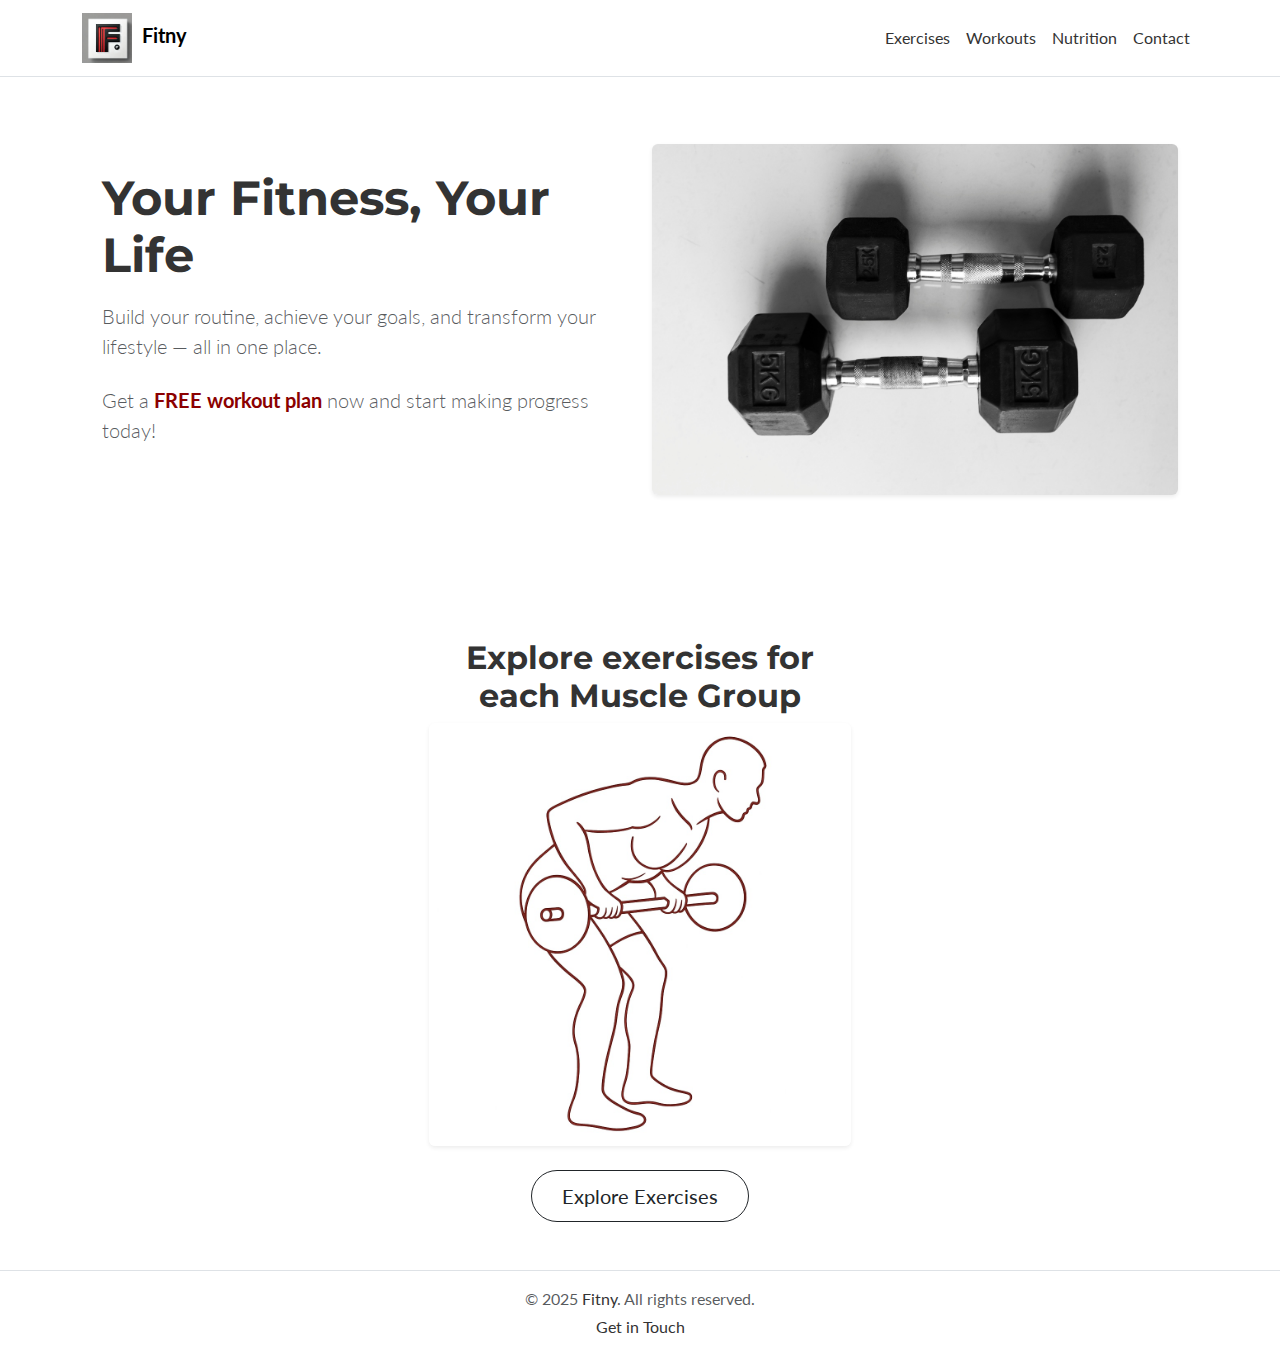
<file: index.html>
<!DOCTYPE html>
<html lang="en">

<head>
    <meta charset="UTF-8" />
    <meta name="viewport" content="width=device-width, initial-scale=1.0" />
    <title>Fitny | Your Fitness Guide</title>

    <link href="https://cdn.jsdelivr.net/npm/bootstrap@5.3.0/dist/css/bootstrap.min.css" rel="stylesheet" />
    <link rel="stylesheet" href="styles.css" />
    <link rel="icon" type="image/x-icon" href="images/black-red-favicon.webp" />
    <link href="https://fonts.googleapis.com/css2?family=Montserrat:wght@400;700&family=Lato&display=swap"
        rel="stylesheet">
</head>

<body class="d-flex flex-column min-vh-100">
    <header>
        <nav class="navbar navbar-expand-lg navbar-light bg-white border-bottom fixed-top">
            <div class="container">
                <a class="navbar-brand fw-bold" href="index.html"><img title="logo" class="logo-pic" alt="Fitny F logo" src="images/black-red-favicon.webp">Fitny</a>
                <button class="navbar-toggler" type="button" data-bs-toggle="collapse" data-bs-target="#navbarNav"
                    title="Toggle navigation">
                    <span class="navbar-toggler-icon"></span>
                </button>
                <div class="collapse navbar-collapse" id="navbarNav">
                    <ul class="navbar-nav ms-auto">
                        <li class="nav-item"><a class="nav-link" href="exercises.html">Exercises</a></li>
                        <li class="nav-item"><a class="nav-link" href="workouts.html">Workouts</a></li>
                        <li class="nav-item"><a class="nav-link" href="nutrition.html">Nutrition</a></li>
                        <li class="nav-item"><a class="nav-link" href="contact.html">Contact</a></li>
                    </ul>
                </div>
            </div>
        </nav>
    </header>
    <main class="pt-5">
        <section class="container mt-5 pt-5">
            <div class="row align-items-center min-vh-75">
                <div class="col-lg-6 text-center text-lg-start mb-4 mb-lg-0">
                    <h1 class="display-5 fw-bold mb-3">Your Fitness, Your Life</h1>
                    <p class="text-muted lead mb-4">
                        Build your routine, achieve your goals, and transform your lifestyle — all in one place.
                    </p>
                    <p class="lead text-muted mb-4">
                        Get a <a class="workout-page-link" title="free workout link" href="workouts.html"><strong>FREE workout plan</strong></a> now and start making progress today!
                    </p>
                </div>
        
                <div class="col-lg-6 text-center">
                    <img src="images/white-black-homepage-pic.jpg" alt="Dumbbell Homapage Image" class="img-fluid rounded shadow-sm" />
                </div>
            </div>
        </section>
    </main>

    <section class="muscle-groups container mt-5 pt-5">
        <h2 class="text-center fw-bold">Explore exercises for each Muscle Group</h2>
        <img src="images/exercising-diagram.jpg" alt="Exercising Diagram" class="img-fluid rounded shadow-sm mb-4" />
        <a href="exercises.html" class="btn btn-outline-dark btn-lg">Explore Exercises</a>
    </section>

    <footer class="mt-auto bg-white text-center text-muted py-3 border-top">
        <p class="mb-1">&copy; 2025 <a href="index.html" class="fitny-link">Fitny</a>. All rights reserved.</p>
        <a href="contact.html" class="contact-link ">Get in Touch</a>
    </footer>

    <script src="https://cdn.jsdelivr.net/npm/@popperjs/core@2.11.6/dist/umd/popper.min.js"></script>
    <script src="https://cdn.jsdelivr.net/npm/bootstrap@5.3.0/dist/js/bootstrap.min.js"></script>
</body>

</html>
</file>
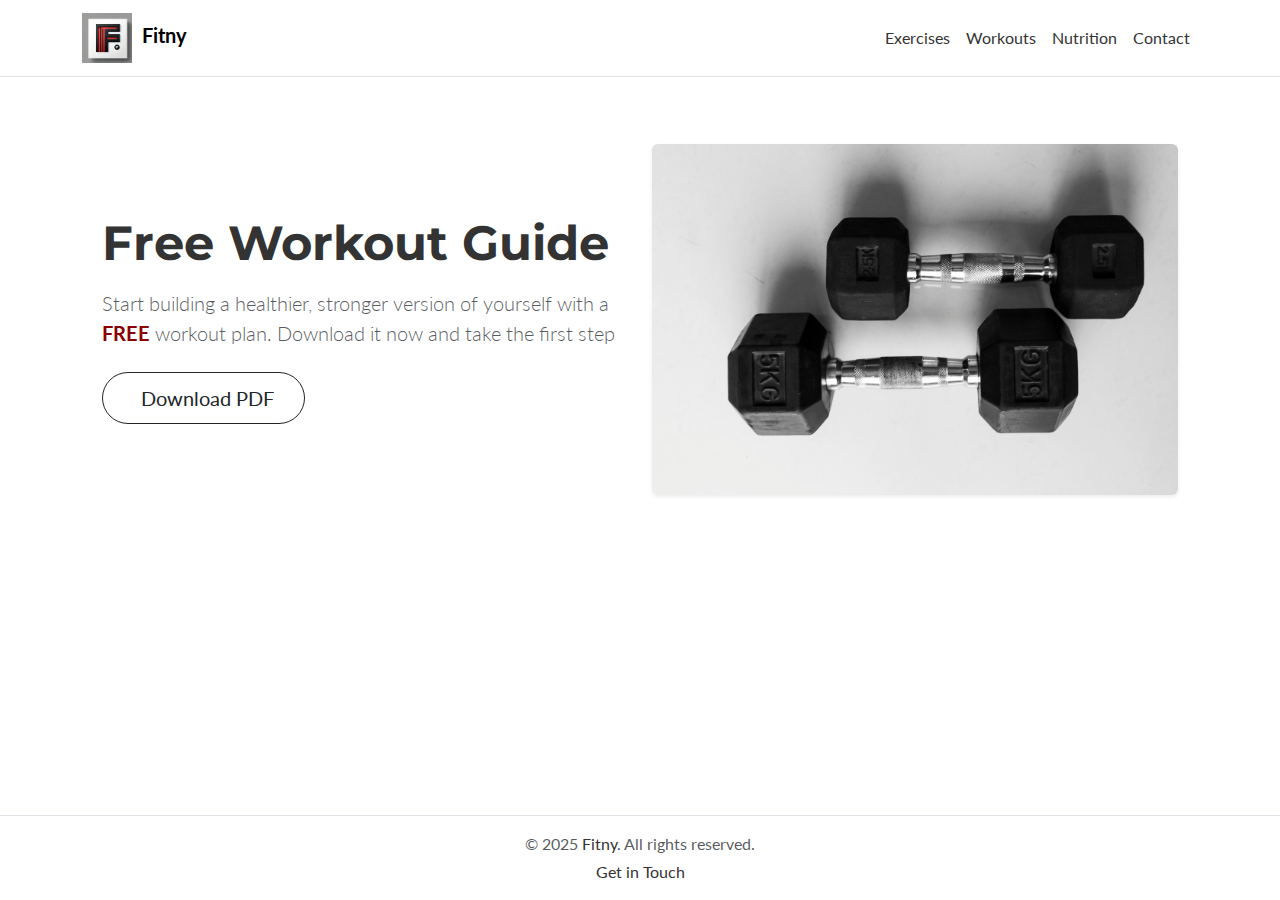
<file: workouts.html>
<!DOCTYPE html>
<html lang="en">
<head>
    <meta charset="UTF-8">
    <meta name="viewport" content="width=device-width, initial-scale=1.0">
    <title>Fitny Workout page</title>
    <link href="https://cdn.jsdelivr.net/npm/bootstrap@5.3.0/dist/css/bootstrap.min.css" rel="stylesheet">
    <link rel="stylesheet" href="styles.css">
    <link rel="icon" type="image/x-icon" href="images/black-red-favicon.webp">
    <link href="https://fonts.googleapis.com/css2?family=Montserrat:wght@400;700&family=Lato&display=swap" rel="stylesheet">

</head>
<body class="d-flex flex-column min-vh-100">
    <header>
        <nav class="navbar navbar-expand-lg navbar-light bg-white border-bottom fixed-top">
        <div class="container">
            <a class="navbar-brand fw-bold" href="index.html"><img title="logo" class="logo-pic" alt="Fitny F logo" src="images/black-red-favicon.webp">Fitny</a>
            <button class="navbar-toggler" type="button" data-bs-toggle="collapse" data-bs-target="#navbarNav" title="Toggle navigation">
            <span class="navbar-toggler-icon"></span>
            </button>
            <div class="collapse navbar-collapse" id="navbarNav">
            <ul class="navbar-nav ms-auto">
                <li class="nav-item"><a class="nav-link" href="exercises.html">Exercises</a></li>
                <li class="nav-item"><a class="nav-link" href="workouts.html">Workouts</a></li>
                <li class="nav-item"><a class="nav-link" href="nutrition.html">Nutrition</a></li>
                <li class="nav-item"><a class="nav-link" href="contact.html">Contact</a></li>
            </ul>
            </div>
        </div>
        </nav>
    </header>
    <main class="pt-5">
        <section class="container mt-5 pt-5">
            <div class="row align-items-center min-vh-75">
                <div class="col-lg-6 text-center text-lg-start mb-4 mb-lg-0">
                    <h1 class="display-5 fw-bold mb-3">Free Workout Guide</h1>
                    <p class="text-muted lead mb-4">
                        Start building a healthier, stronger version of yourself with a <strong>FREE</strong> workout plan. Download it now
                        and take the first step
                    </p>
                    <a href="downloads/transformation-plan.pdf" download class="btn btn-outline-dark btn-lg">
                        <i class="bi bi-download me-2"></i> Download PDF
                    </a>

                </div>
    
                <div class="col-lg-6 text-center">
                    <img src="images/white-black-homepage-pic.jpg" alt="Dumbbell Homapage Image" class="img-fluid rounded shadow-sm" />
                </div>
            </div>
        </section>
    </main>

    <footer class="mt-auto bg-white text-center text-muted py-3 border-top">
        <p class="mb-1">&copy; 2025 <a href="index.html" class="fitny-link">Fitny</a>. All rights reserved.</p>
        <a href="contact.html" class="contact-link ">Get in Touch</a>
    </footer>

    <script src="https://cdn.jsdelivr.net/npm/@popperjs/core@2.11.6/dist/umd/popper.min.js"></script>
    <script src="https://cdn.jsdelivr.net/npm/bootstrap@5.3.0/dist/js/bootstrap.min.js"></script>
</body>
</html>
</file>
<file: styles.css>
body {
    background-color: white;
    font-family: 'Lato', sans-serif;
    margin: 0;
    padding: 0;
    text-align: center;
    color: #333;
    text-rendering: optimizeLegibility;
    
}

h1, h2, h3 {
    font-family: 'Montserrat', sans-serif;
}

em {
    font-weight: bold;
}

strong {
    font-weight: bold;
    color: darkred;
}

section.container {
    background-color: white;
    padding: 3rem 2rem;
    
}

.main-nutrition-container {
    background-color: white;
    padding: 3rem 2rem;
    margin-top: 50px;
    max-width: 1200px;
    margin: auto;
}

section.container h1 {
    color: #333;
}

main.container {
    margin-top: 50px;
    max-width: 1200px;
    padding: 2rem;
    
}

main.workout-container {
    margin-top: 50px;
    padding: 2rem;
}

.btn-outline-dark {
    border-radius: 30px;
    padding: 10px 30px;
}

.logo-pic {
    width: 50px;
    height: auto;
    margin-right: 10px;
}



.muscle-groups {
    width: 38%;
    height: auto;
    margin: auto;
    max-width: 100%;
}


.exercise-list li{
    display: inline; 
}

.muscle-group-heading {
    font-weight: 700;
    font-size: 1.25rem;
    color: #800000;
    margin-bottom: 0.5rem;
}



.nutrition-hero {
    min-height: 100vh;
    display: flex;
    align-items: center;
    justify-content: center;
    background-color: #fff;
    margin: 0 auto;
    text-align: center;
    font-family: 'Lato', sans-serif;
}

ul {
    padding-left: 1.2rem;
    list-style-type: none;

}

.workout-type {
    margin: 0;

}

.navbar .nav-link {
    color: #333;
    background-color: transparent;
    text-decoration: none;
}

.navbar .nav-link:visited {
    color: #333;
}

.navbar .nav-link:hover {
    color: darkred;
    text-decoration: underline;
}

.navbar .nav-link:active {
    color: darkred;
    text-decoration: underline;
}

.fitny-link {
    color: #333;
    background-color: transparent;
    text-decoration: none;
}


.fitny-link:hover {
    color: darkred;
    background-color: transparent;
    text-decoration: underline;
}

.contact-link {
    color: #333;
    background-color: transparent;
    text-decoration: none;
}

.contact-link:hover {
    color: darkred;
    background-color: transparent;
    text-decoration: underline;
}

.email-link {
    color: darkred;
    background-color: transparent;
    text-decoration: none;
}

.number-link {
    color: darkred;
    background-color: transparent;
    text-decoration: none;
}

.exercise-link {
    text-decoration: none;
    color: #333;
}

.exercise-link:hover {
    color: darkred;
    text-decoration: underline;
}

.workout-page-link {
    text-decoration: none;
}

.workout-page-link:hover {
    color: darkred;
    text-decoration: underline;
}

@media (max-width: 768px) {
    .nav {
        flex-direction: column;
    }
}
</file>
